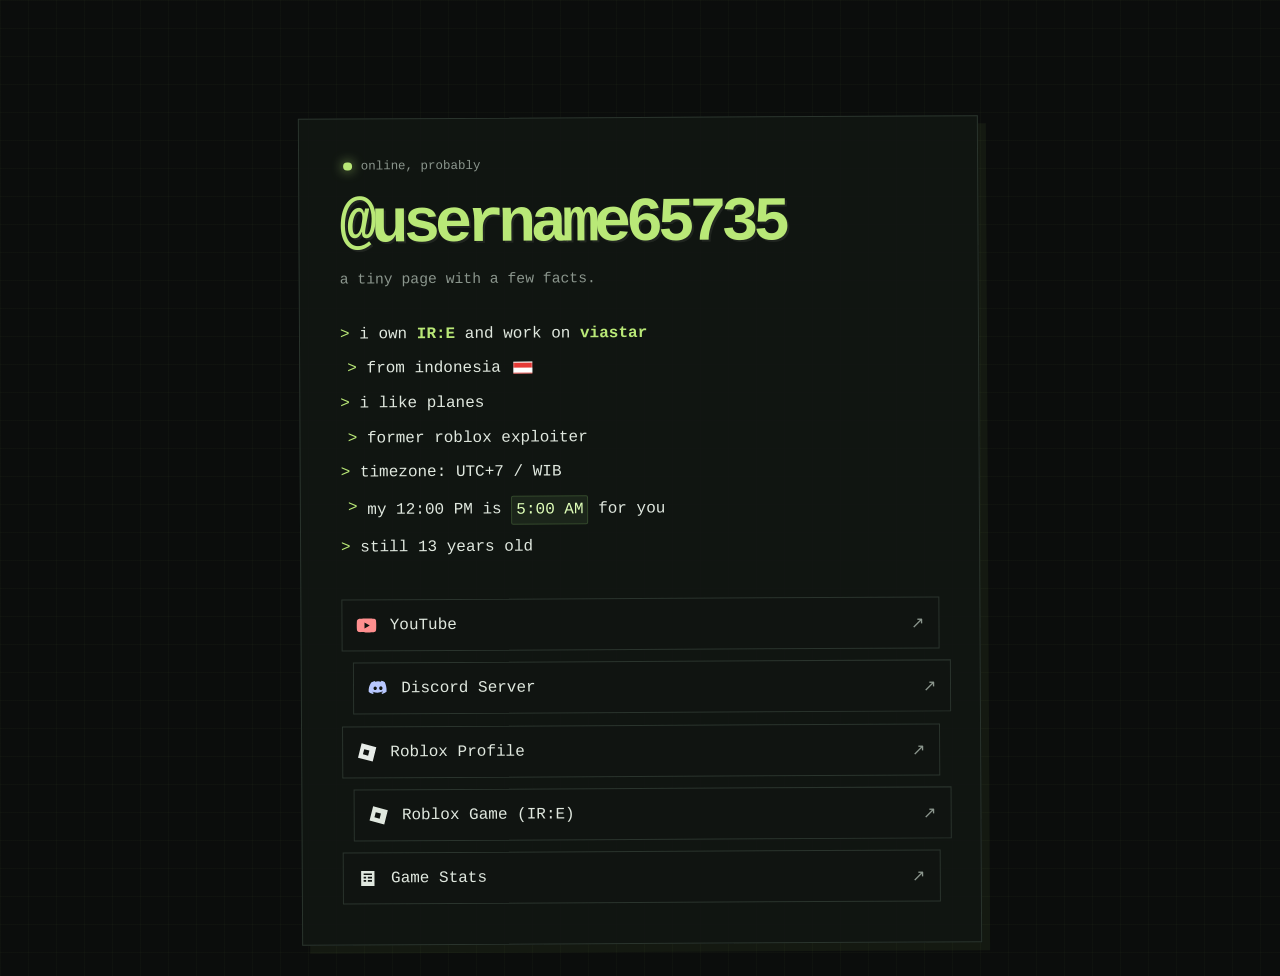
<file: index.html>
<!doctype html>
<html lang="en">
  <head>
    <meta charset="UTF-8" />
    <meta name="viewport" content="width=device-width, initial-scale=1.0" />
    <meta
      name="description"
      content="A small corner of the internet for @username65735."
    />
    <title>@username65735</title>
    <link rel="stylesheet" href="styles.css" />
    <script src="script.js" defer></script>
  </head>
  <body>
    <main class="page-shell">
      <section class="profile" aria-labelledby="profile-name">
        <p class="status"><span class="status-dot"></span> online, probably</p>
        <h1 id="profile-name">@username65735</h1>
        <p class="tagline">a tiny page with a few facts.</p>

        <ul class="facts" aria-label="About @username65735">
          <li>i own <strong>IR:E</strong> and work on <strong>viastar</strong></li>
          <li>from indonesia <span class="flag-indonesia" role="img" aria-label="Indonesia flag"></span></li>
          <li>i like planes</li>
          <li>former roblox exploiter</li>
          <li>timezone: UTC+7 / WIB</li>
          <li>
            my 12:00 PM is
            <span class="time-overlay" id="local-time" aria-live="polite">loading...</span>
            for you
          </li>
          <li>still 13 years old</li>
        </ul>

        <nav class="links" aria-label="Social links">
          <a
            class="social-link youtube"
            href="https://www.youtube.com/@username65735YT"
            target="_blank"
            rel="noopener noreferrer"
          >
            <svg viewBox="0 0 24 24" aria-hidden="true" focusable="false">
              <path d="M23.5 6.2a3 3 0 0 0-2.1-2.1C19.5 3.6 12 3.6 12 3.6s-7.5 0-9.4.5A3 3 0 0 0 .5 6.2 31.3 31.3 0 0 0 0 12a31.3 31.3 0 0 0 .5 5.8 3 3 0 0 0 2.1 2.1c1.9.5 9.4.5 9.4.5s7.5 0 9.4-.5a3 3 0 0 0 2.1-2.1A31.3 31.3 0 0 0 24 12a31.3 31.3 0 0 0-.5-5.8ZM9.6 15.6V8.4l6.3 3.6-6.3 3.6Z" />
            </svg>
            <span>YouTube</span>
            <span class="arrow" aria-hidden="true">↗</span>
          </a>
          <a
            class="social-link discord"
            href="https://discord.gg/Z6Fmy4U2A"
            target="_blank"
            rel="noopener noreferrer"
          >
            <svg viewBox="0 0 24 24" aria-hidden="true" focusable="false">
              <path d="M20.3 4.8A17.1 17.1 0 0 0 16.1 3l-.5 1a15.8 15.8 0 0 0-7.1 0L8 3a17 17 0 0 0-4.2 1.8C1.2 8.7.5 12.5.8 16.2a17 17 0 0 0 5.1 2.6l1.2-1.6a10 10 0 0 1-1.9-.9l.5-.4c3.7 1.7 8 1.7 11.6 0l.6.4c-.6.4-1.3.7-2 .9l1.2 1.6a17.1 17.1 0 0 0 5.1-2.6c.4-4.4-.6-8.1-1.9-11.4ZM8.6 14c-1.1 0-2-1-2-2.2s.9-2.2 2-2.2 2 1 2 2.2-.9 2.2-2 2.2Zm6.8 0c-1.1 0-2-1-2-2.2s.9-2.2 2-2.2 2 1 2 2.2-.9 2.2-2 2.2Z" />
            </svg>
            <span>Discord Server</span>
            <span class="arrow" aria-hidden="true">↗</span>
          </a>
          <a
            class="social-link roblox"
            href="https://www.roblox.com/users/7208483633/profile"
            target="_blank"
            rel="noopener noreferrer"
          >
            <svg viewBox="0 0 24 24" aria-hidden="true" focusable="false">
              <path d="m5.4 1 17.6 4.8L18.6 23 1 18.2 5.4 1Zm3.1 7.1-1.6 6.2 6.2 1.7 1.6-6.2-6.2-1.7Z" />
            </svg>
            <span>Roblox Profile</span>
            <span class="arrow" aria-hidden="true">↗</span>
          </a>
          <a
            class="social-link roblox-game"
            href="https://www.roblox.com/games/71072019153057/"
            target="_blank"
            rel="noopener noreferrer"
          >
            <svg viewBox="0 0 24 24" aria-hidden="true" focusable="false">
              <path d="m5.4 1 17.6 4.8L18.6 23 1 18.2 5.4 1Zm3.1 7.1-1.6 6.2 6.2 1.7 1.6-6.2-6.2-1.7Z" />
            </svg>
            <span>Roblox Game (IR:E)</span>
            <span class="arrow" aria-hidden="true">↗</span>
          </a>
          <a class="social-link game-stats" href="game.html">
            <svg viewBox="0 0 24 24" aria-hidden="true" focusable="false">
              <path d="M4 3h16v18H4V3Zm3 3v2h10V6H7Zm0 4v2h3v-2H7Zm5 0v2h5v-2h-5Zm-5 4v2h3v-2H7Zm5 0v2h5v-2h-5Z" />
            </svg>
            <span>Game Stats</span>
            <span class="arrow" aria-hidden="true">↗</span>
          </a>
        </nav>
      </section>
    </main>
  </body>
</html>
</file>
<file: styles.css>
:root {
  color-scheme: dark;
  --background: #0b0d0c;
  --panel: #121613;
  --text: #e0e8df;
  --muted: #8b968d;
  --accent: #b9e877;
  --line: #2a342d;
}

* {
  box-sizing: border-box;
}

html {
  min-width: 320px;
  background: var(--background);
}

body {
  min-height: 100vh;
  margin: 0;
  color: var(--text);
  background:
    linear-gradient(rgba(185, 232, 119, 0.025) 1px, transparent 1px),
    linear-gradient(90deg, rgba(185, 232, 119, 0.025) 1px, transparent 1px),
    var(--background);
  background-size: 28px 28px;
  font-family: "Cascadia Code", "SFMono-Regular", Consolas, "Liberation Mono", monospace;
}

.page-shell {
  width: min(100% - 3rem, 680px);
  min-height: 100vh;
  margin: 0 auto;
  padding: clamp(3.5rem, 13vh, 8rem) 0 2rem;
  display: flex;
  flex-direction: column;
}

.profile {
  padding: clamp(1.5rem, 4vw, 2.5rem);
  background: color-mix(in srgb, var(--panel) 88%, transparent);
  border: 1px solid var(--line);
  box-shadow: 8px 8px 0 rgba(185, 232, 119, 0.055);
  transform: rotate(-0.3deg);
}

.status {
  display: flex;
  align-items: center;
  gap: 0.55rem;
  margin: 0 0 1.4rem 0.25rem;
  color: var(--muted);
  font-size: 0.78rem;
}

.status-dot {
  width: 0.55rem;
  height: 0.55rem;
  border-radius: 50%;
  background: var(--accent);
  box-shadow: 0 0 12px rgba(185, 232, 119, 0.8);
}

h1 {
  margin: 0;
  color: var(--accent);
  font-size: clamp(2rem, 8vw, 3.9rem);
  font-weight: 700;
  letter-spacing: -0.09em;
  line-height: 0.95;
  text-shadow: 2px 2px 0 rgba(224, 232, 223, 0.08);
}

.tagline {
  margin: 1rem 0 2.25rem;
  color: var(--muted);
  font-size: 0.92rem;
}

.facts {
  display: grid;
  gap: 0.72rem;
  padding: 0;
  margin: 0;
  list-style: none;
  line-height: 1.45;
}

.facts li {
  position: relative;
  padding-left: 1.2rem;
}

.facts li::before {
  position: absolute;
  left: 0;
  color: var(--accent);
  content: ">";
}

.facts li:nth-child(2n) {
  transform: translateX(0.45rem);
}

.flag-indonesia {
  display: inline-block;
  width: 1.15em;
  height: 0.75em;
  margin-left: 0.2em;
  vertical-align: -0.08em;
  border: 1px solid rgba(230, 236, 232, 0.35);
  background: linear-gradient(to bottom, #e53935 0 50%, #fff 50% 100%);
}

strong {
  color: var(--accent);
  font-weight: 600;
}

.time-overlay {
  display: inline-block;
  padding: 0.1em 0.25em;
  color: #dfffb8;
  background: #1b251a;
  border: 1px solid #33482b;
  border-radius: 2px;
  font: inherit;
}

.links {
  display: grid;
  gap: 0.7rem;
  margin-top: 2.5rem;
}

.social-link {
  display: grid;
  grid-template-columns: 1.25rem 1fr auto;
  align-items: center;
  gap: 0.8rem;
  min-height: 3.25rem;
  padding: 0.7rem 0.9rem;
  color: var(--text);
  border: 1px solid var(--line);
  background: #101411;
  text-decoration: none;
  transition: transform 140ms ease, border-color 140ms ease, background 140ms ease;
}

.social-link.discord,
.social-link.roblox-game {
  transform: translateX(0.7rem);
}

.social-link svg {
  width: 1.25rem;
  height: 1.25rem;
  fill: currentColor;
}

.youtube {
  color: #ff8f8f;
}

.discord {
  color: #b8c8ff;
}

.roblox {
  color: #e7ece8;
}

.social-link span:nth-child(2) {
  color: var(--text);
}

.arrow {
  color: var(--muted);
}

.social-link:hover {
  background: #171d18;
  border-color: var(--accent);
  transform: translate(0.2rem, -0.16rem);
}

.social-link.discord:hover,
.social-link.roblox-game:hover {
  transform: translate(0.9rem, -0.16rem);
}

.social-link:focus-visible {
  outline: 2px solid var(--accent);
  outline-offset: 3px;
}

@media (max-width: 480px) {
  .page-shell {
    width: min(100% - 2rem, 680px);
    padding-top: 2.5rem;
  }

  .profile {
    padding: 1.4rem;
    box-shadow: 5px 5px 0 rgba(185, 232, 119, 0.055);
  }

  .facts li:nth-child(2n),
  .social-link.discord,
  .social-link.roblox-game {
    transform: none;
  }

  .social-link.discord:hover,
  .social-link.roblox-game:hover {
    transform: translateY(-0.16rem);
  }
}

@media (prefers-reduced-motion: reduce) {
  .profile,
  .social-link {
    transition: none;
    transform: none;
  }
}
</file>
